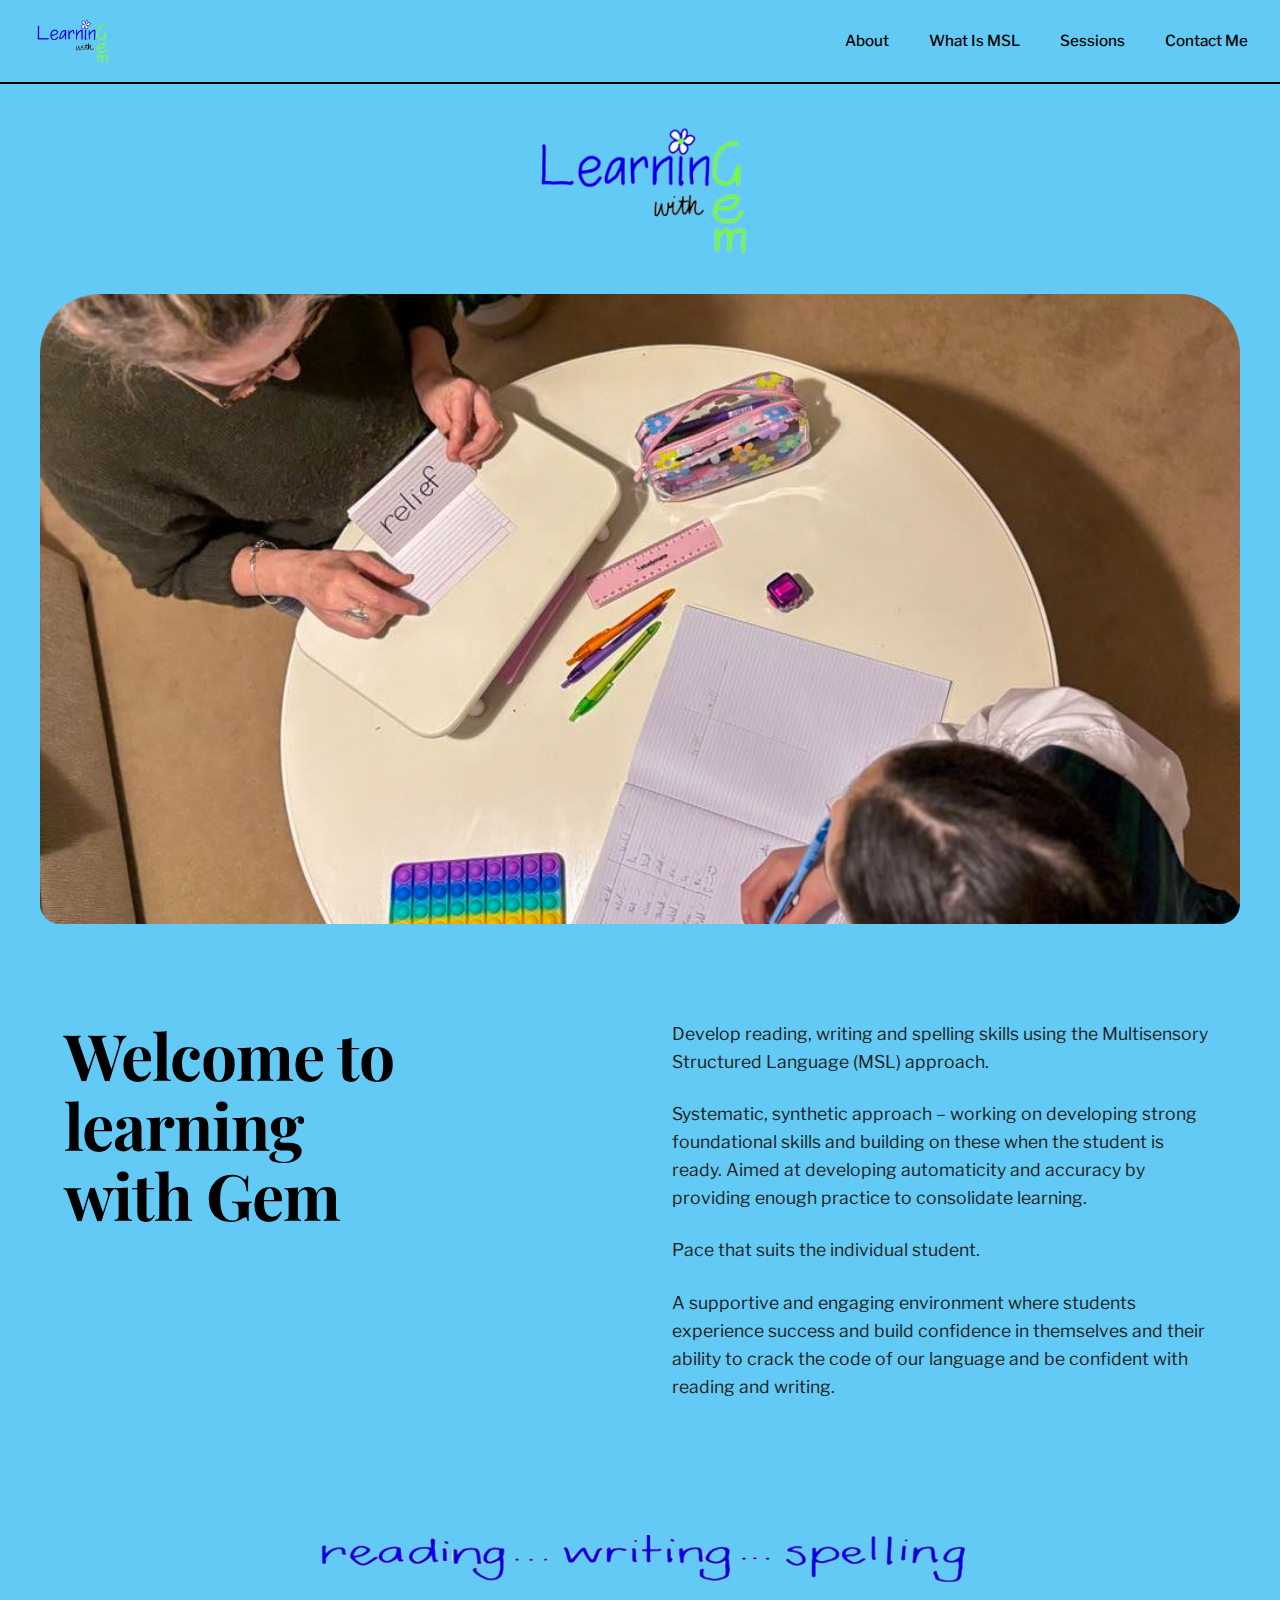
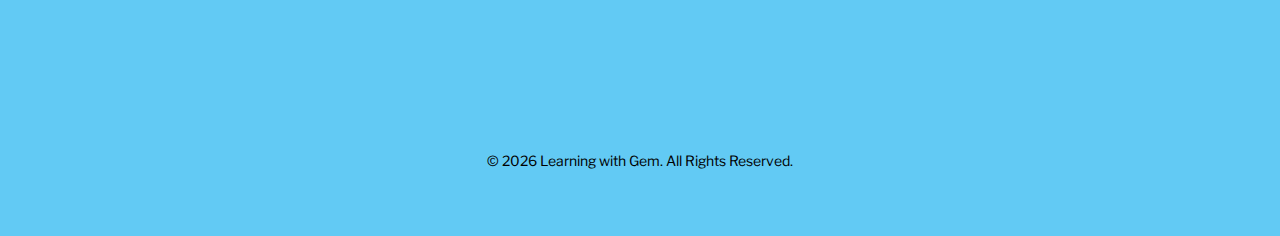
<file: index.html>
<!DOCTYPE html>
<html lang="en">

<head>
  <meta charset="UTF-8">
  <meta name="viewport" content="width=device-width, initial-scale=1.0">
  <title>Learning with Gem</title>
  <link rel="icon" type="image/webp" href="images/favcon.webp">
  <link rel="preconnect" href="https://fonts.googleapis.com">
  <link rel="preconnect" href="https://fonts.gstatic.com" crossorigin>
  <link
    href="https://fonts.googleapis.com/css2?family=Libre+Franklin:wght@300;400;500;700&family=Playfair+Display:wght@700&display=swap"
    rel="stylesheet">
  <link rel="stylesheet" href="index.css">
</head>

<body>

  <!-- Header -->
  <header class="site-header">
    <div class="header-inner container">
      <!-- Logo -->
      <a href="index.html" class="logo-link">
        <img src="images/Leanring with Gem Logo.png" alt="Learning with Gem Logo" class="logo">
      </a>

      <!-- Desktop Navigation -->
      <nav class="desktop-nav">
        <ul class="nav-list">
          <li><a href="about.html" class="nav-item">About</a></li>
          <li><a href="what-is-msl.html" class="nav-item">What is MSL</a></li>
          <li><a href="session.html" class="nav-item">Sessions</a></li>
          <li><a href="contact.html" class="nav-item">Contact Me</a></li>
        </ul>
      </nav>

      <!-- Mobile Hamburger -->
      <button class="menu-toggle" aria-label="Open menu" aria-expanded="false" aria-controls="mobile-nav">
        <span class="hamburger-line"></span>
        <span class="hamburger-line"></span>
        <span class="hamburger-line"></span>
      </button>
    </div>
  </header>

  <!-- Mobile Menu -->
  <nav class="mobile-nav" id="mobile-nav" aria-hidden="true">
    <ul class="mobile-nav-list">
      <li><a href="about.html" class="nav-item">About</a></li>
      <li><a href="what-is-msl.html" class="nav-item">What is MSL</a></li>
      <li><a href="session.html" class="nav-item">Sessions</a></li>
      <li><a href="contact.html" class="nav-item">Contact Me</a></li>
    </ul>
  </nav>

  <main id="main-content">

    <!-- Big Logo Section -->
    <section class="big-logo-section container">
      <img src="images/Leanring with Gem Logo.png" alt="Learning with Gem Logo Large" class="big-logo">
    </section>

    <!-- Hero Section -->
    <section class="hero-section container">
      <div class="hero-image-wrapper">
        <img src="images/homepage image.jpg" alt="Learning with Gem Homepage Background" class="hero-image">
      </div>
    </section>

    <!-- Content Section -->
    <section class="welcome-section container">
      <div class="welcome-inner">
        <div class="welcome-grid">
          <!-- Column 1: Heading -->
          <div class="welcome-heading-col">
            <h2 class="welcome-heading">Welcome to learning<br>with Gem</h2>
          </div>

          <!-- Column 2: Paragraphs -->
          <div class="welcome-paragraphs">
            <p>Develop reading, writing and spelling skills using the Multisensory Structured Language (MSL) approach.
            </p>

            <p>Systematic, synthetic approach – working on developing strong foundational skills and building on these
              when the student is ready. Aimed at developing automaticity and accuracy by providing enough practice to
              consolidate learning.</p>

            <p>Pace that suits the individual student.</p>

            <p>A supportive and engaging environment where students experience success and build confidence in
              themselves and their ability to crack the code of our language and be confident with reading and writing.
            </p>
          </div>
        </div>

        <!-- Bottom Image -->
        <div class="welcome-image-wrapper">
          <img src="images/Reading, Writting, spelling V2.png" alt="Reading, Writing, Spelling"
            class="welcome-bottom-image">
        </div>
      </div>
    </section>

  </main>

  <!-- Footer -->
  <footer class="site-footer">
    <div class="footer-inner container">
      <p>&copy; 2026 Learning with Gem. All Rights Reserved.</p>
    </div>
  </footer>

  <script src="index.js"></script>
</body>

</html>
</file>
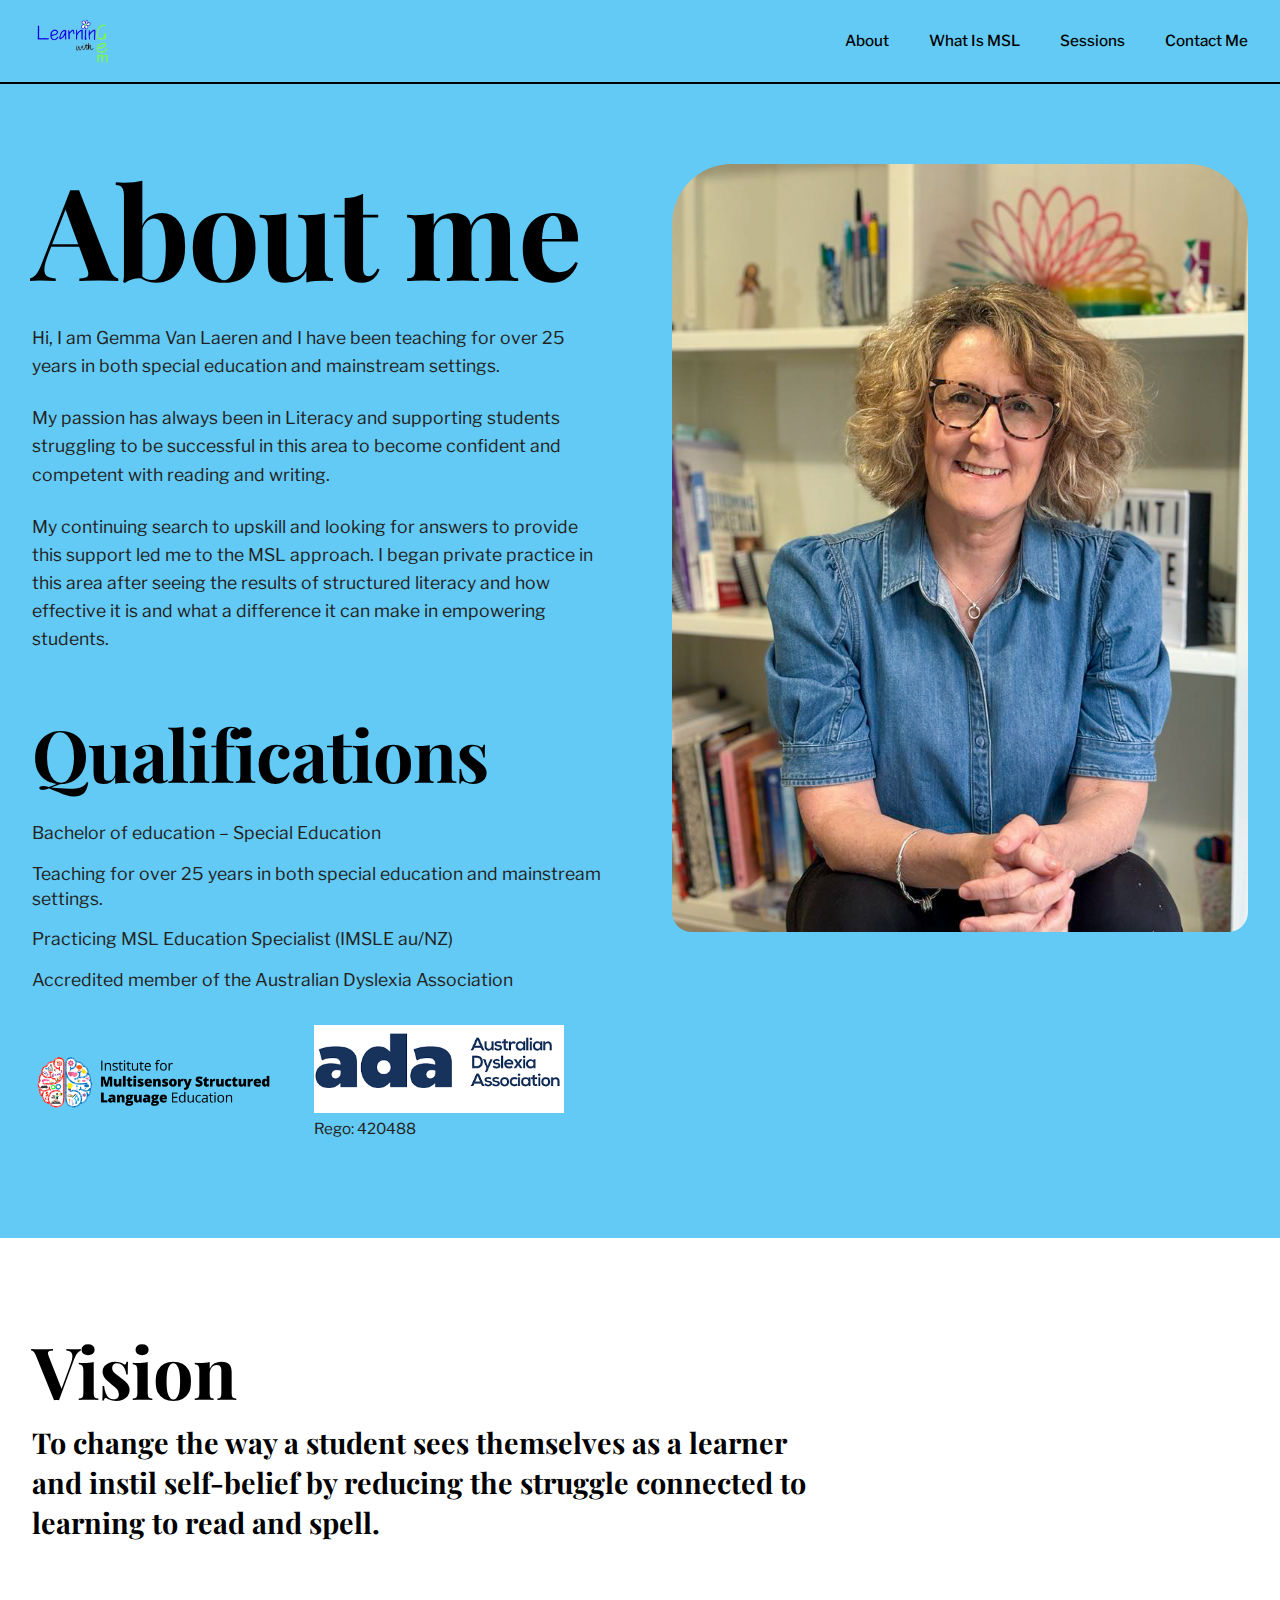
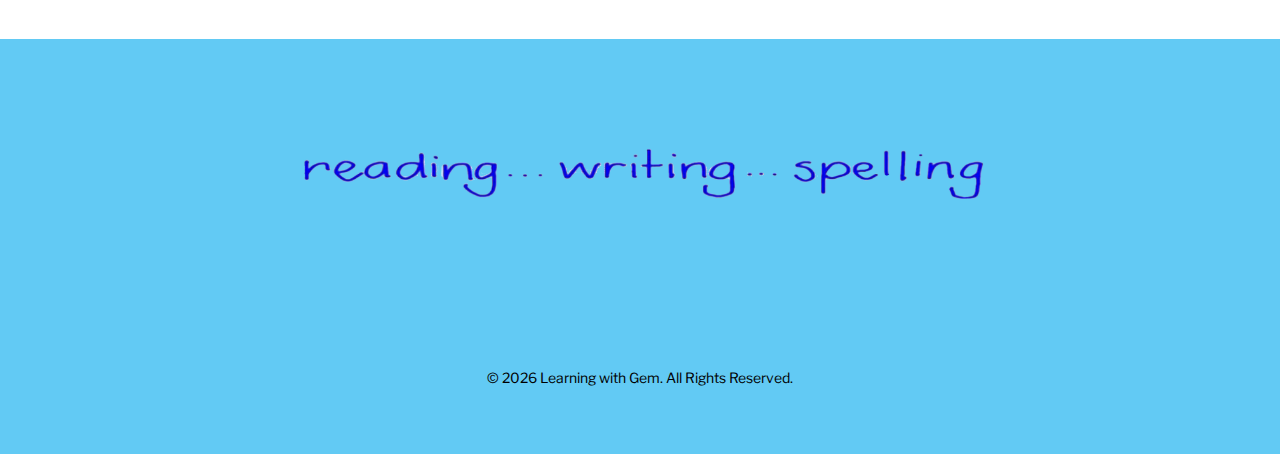
<file: about.html>
<!DOCTYPE html>
<html lang="en">

<head>
    <meta charset="UTF-8">
    <meta name="viewport" content="width=device-width, initial-scale=1.0">
    <title>About - Learning with Gem</title>
    <link rel="icon" type="image/webp" href="images/favcon.webp">
    <link rel="preconnect" href="https://fonts.googleapis.com">
    <link rel="preconnect" href="https://fonts.gstatic.com" crossorigin>
    <link
        href="https://fonts.googleapis.com/css2?family=Libre+Franklin:wght@300;400;500;700&family=Playfair+Display:wght@700&display=swap"
        rel="stylesheet">
    <link rel="stylesheet" href="index.css">
</head>

<body>

    <!-- Header -->
    <header class="site-header">
        <div class="header-inner container">
            <!-- Logo -->
            <a href="index.html" class="logo-link">
                <img src="images/Leanring with Gem Logo.png" alt="Learning with Gem Logo" class="logo">
            </a>

            <!-- Desktop Navigation -->
            <nav class="desktop-nav">
                <ul class="nav-list">
                    <li><a href="about.html" class="nav-item">About</a></li>
                    <li><a href="what-is-msl.html" class="nav-item">What is MSL</a></li>
                    <li><a href="session.html" class="nav-item">Sessions</a></li>
                    <li><a href="contact.html" class="nav-item">Contact Me</a></li>
                </ul>
            </nav>

            <!-- Mobile Hamburger -->
            <button class="menu-toggle" aria-label="Open menu" aria-expanded="false" aria-controls="mobile-nav">
                <span class="hamburger-line"></span>
                <span class="hamburger-line"></span>
                <span class="hamburger-line"></span>
            </button>
        </div>
    </header>

    <!-- Mobile Menu -->
    <nav class="mobile-nav" id="mobile-nav" aria-hidden="true">
        <ul class="mobile-nav-list">
            <li><a href="about.html" class="nav-item">About</a></li>
            <li><a href="what-is-msl.html" class="nav-item">What is MSL</a></li>
            <li><a href="session.html" class="nav-item">Sessions</a></li>
            <li><a href="contact.html" class="nav-item">Contact Me</a></li>
        </ul>
    </nav>

    <main id="main-content">

        <!-- About Section Background Blue -->
        <section class="about-hero-section">
            <div class="container about-hero-container">

                <!-- Grid: Left (Text) / Right (Image) -->
                <div class="about-grid">

                    <div class="about-content-left">
                        <h1 class="page-title">About me</h1>

                        <div class="about-paragraphs">
                            <p>Hi, I am Gemma Van Laeren and I have been teaching for over 25 years in both special
                                education and mainstream settings.</p>
                            <p>My passion has always been in Literacy and supporting students struggling to be
                                successful in this area to become confident and competent with reading and writing.</p>
                            <p>My continuing search to upskill and looking for answers to provide this support led me to
                                the MSL approach. I began private practice in this area after seeing the results of
                                structured literacy and how effective it is and what a difference it can make in
                                empowering students.</p>
                        </div>

                        <h2 class="section-subtitle">Qualifications</h2>

                        <div class="qualifications-list">
                            <p>Bachelor of education – Special Education</p>
                            <p>Teaching for over 25 years in both special education and mainstream settings.</p>
                            <p>Practicing MSL Education Specialist (IMSLE au/NZ)</p>
                            <p>Accredited member of the Australian Dyslexia Association</p>
                        </div>

                        <div class="qualifications-logos">
                            <img src="images/Institue for multisensory structured language education logo.png"
                                alt="Institute for Multisensory Structured Language Education Logo">
                            <div class="ada-logo-wrapper">
                                <img src="images/Australian Dyslexia Association Logo.png"
                                    alt="Australian Dyslexia Association Logo">
                                <p class="rego-text">Rego: 420488</p>
                            </div>
                        </div>
                    </div>

                    <div class="about-image-right">
                        <div class="about-headshot-wrapper">
                            <img src="images/About me Image.jpg" alt="Gemma Van Laeren Headshot" class="about-headshot">
                        </div>
                    </div>

                </div>
            </div>
        </section>

        <!-- Vision Section -->
        <section class="vision-section">
            <div class="container">
                <h2 class="section-subtitle">Vision</h2>
                <p class="vision-text">To change the way a student sees themselves as a learner and instil self-belief
                    by reducing the struggle connected to learning to read and spell.</p>
            </div>
        </section>

        <!-- Bottom Band Section -->
        <section class="bottom-band-section">
            <div class="container bottom-band-container">
                <img src="images/Reading, Writting, spelling V2.png" alt="Reading... writing... spelling"
                    class="bottom-band-image">
            </div>
        </section>

    </main>

    <!-- Footer -->
    <footer class="site-footer">
        <div class="footer-inner container">
            <p>&copy; 2026 Learning with Gem. All Rights Reserved.</p>
        </div>
    </footer>

    <script src="index.js"></script>
</body>

</html>
</file>
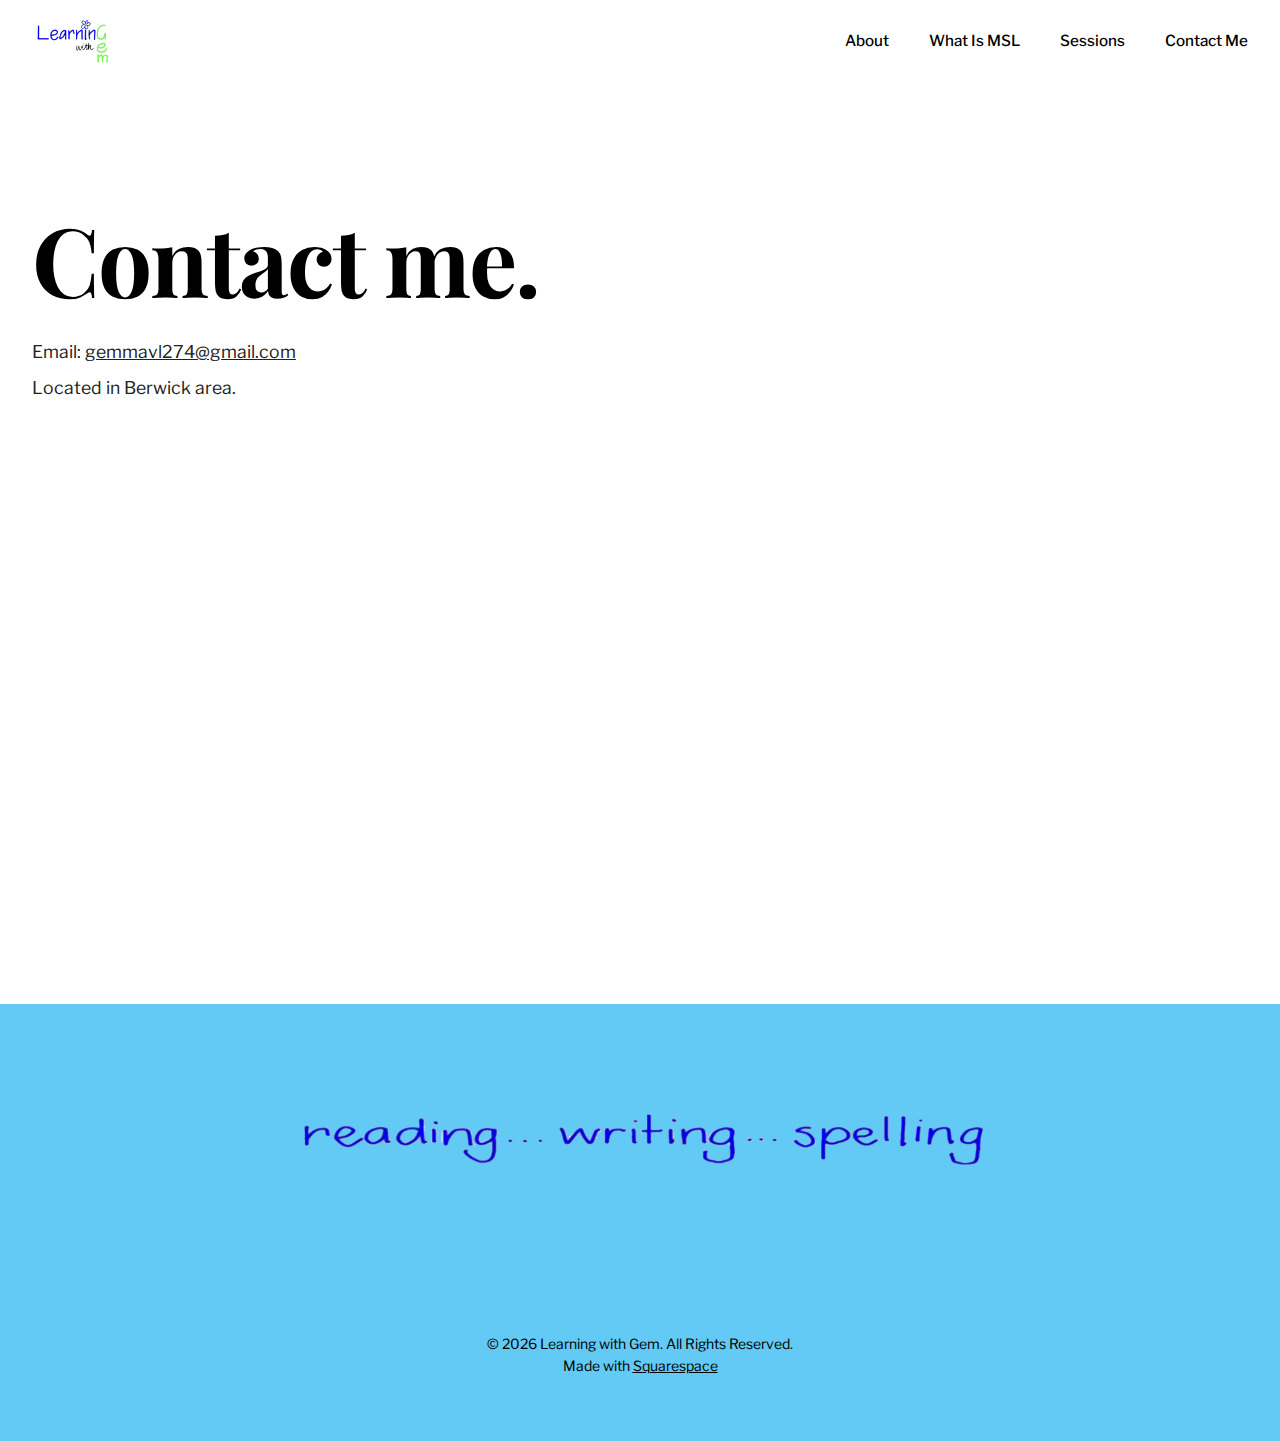
<file: contact.html>
<!DOCTYPE html>
<html lang="en">

<head>
    <meta charset="UTF-8">
    <meta name="viewport" content="width=device-width, initial-scale=1.0">
    <title>Contact - Learning with Gem</title>
    <link rel="preconnect" href="https://fonts.googleapis.com">
    <link rel="preconnect" href="https://fonts.gstatic.com" crossorigin>
    <link
        href="https://fonts.googleapis.com/css2?family=Libre+Franklin:wght@300;400;500;600;700&family=Playfair+Display:wght@700&display=swap"
        rel="stylesheet">
    <link rel="stylesheet" href="index.css">
</head>

<body>

    <!-- Header -->
    <header class="site-header bg-white">
        <div class="header-inner container no-border">
            <!-- Logo -->
            <a href="index.html" class="logo-link">
                <img src="images/Leanring with Gem Logo.png" alt="Learning with Gem Logo" class="logo">
            </a>

            <!-- Desktop Navigation -->
            <nav class="desktop-nav">
                <ul class="nav-list">
                    <li><a href="about.html" class="nav-item">About</a></li>
                    <li><a href="what-is-msl.html" class="nav-item">What is MSL</a></li>
                    <li><a href="session.html" class="nav-item">Sessions</a></li>
                    <li><a href="contact.html" class="nav-item">Contact Me</a></li>
                </ul>
            </nav>

            <!-- Mobile Hamburger -->
            <button class="menu-toggle" aria-label="Open menu" aria-expanded="false" aria-controls="mobile-nav">
                <span class="hamburger-line"></span>
                <span class="hamburger-line"></span>
                <span class="hamburger-line"></span>
            </button>
        </div>
    </header>

    <!-- Mobile Menu -->
    <nav class="mobile-nav" id="mobile-nav" aria-hidden="true">
        <ul class="mobile-nav-list">
            <li><a href="about.html" class="nav-item">About</a></li>
            <li><a href="what-is-msl.html" class="nav-item">What is MSL</a></li>
            <li><a href="session.html" class="nav-item">Sessions</a></li>
            <li><a href="contact.html" class="nav-item">Contact Me</a></li>
        </ul>
    </nav>

    <main id="main-content">
        <!-- Contact Section -->
        <section class="contact-section">
            <div class="container contact-container">
                <div class="contact-grid">

                    <div class="contact-info">
                        <h1 class="page-title">Contact me.</h1>
                        <p class="contact-detail">Email: <a href="mailto:gemmavl274@gmail.com"
                                class="email-link">gemmavl274@gmail.com</a></p>
                        <p class="contact-detail">Located in Berwick area.</p>

                        <div class="map-wrapper">
                            <iframe
                                src="https://www.google.com/maps/embed?pb=!1m18!1m12!1m3!1d100366.19532585966!2d145.26359567954932!3d-38.02893540916999!2m3!1f0!2f0!3f0!3m2!1i1024!2i768!4f13.1!3m3!1m2!1s0x6ad611181f08bd3b%3A0x5045675218cd050!2sBerwick%20VIC%203806%2C%20Australia!5e0!3m2!1sen!2sus!4v1700000000000!5m2!1sen!2sus"
                                width="100%" height="450" style="border:0;" allowfullscreen="" loading="lazy"
                                referrerpolicy="no-referrer-when-downgrade">
                            </iframe>
                        </div>
                    </div>


                </div>
            </div>
        </section>

        <!-- Bottom Band Section -->
        <section class="bottom-band-section">
            <div class="container bottom-band-container">
                <img src="images/Reading, Writting, spelling V2.png" alt="Reading... writing... spelling"
                    class="bottom-band-image">
            </div>
        </section>

    </main>

    <!-- Footer -->
    <footer class="site-footer">
        <div class="footer-inner container">
            <p>&copy; 2026 Learning with Gem. All Rights Reserved.</p>
            <p>Made with <a href="https://www.squarespace.com" style="text-decoration: underline;">Squarespace</a></p>
        </div>
    </footer>

    <script src="index.js"></script>
</body>

</html>
</file>
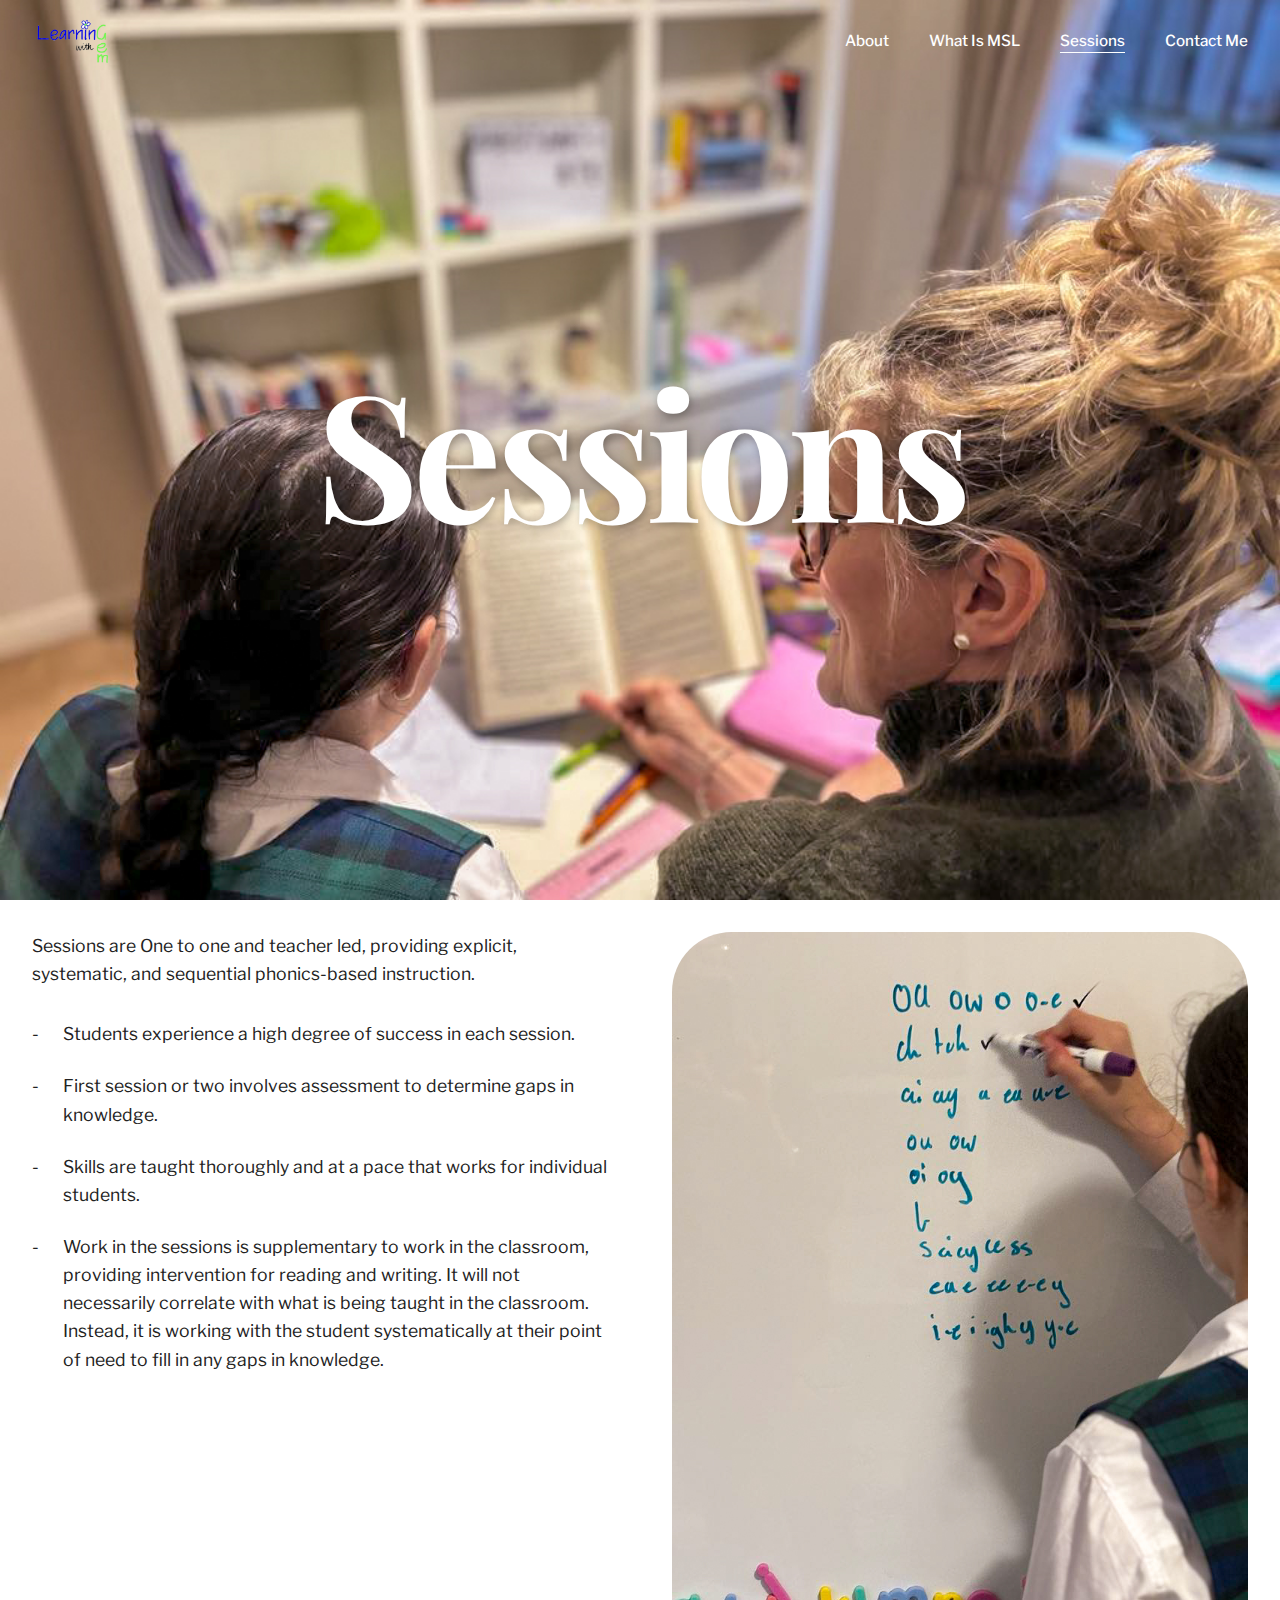
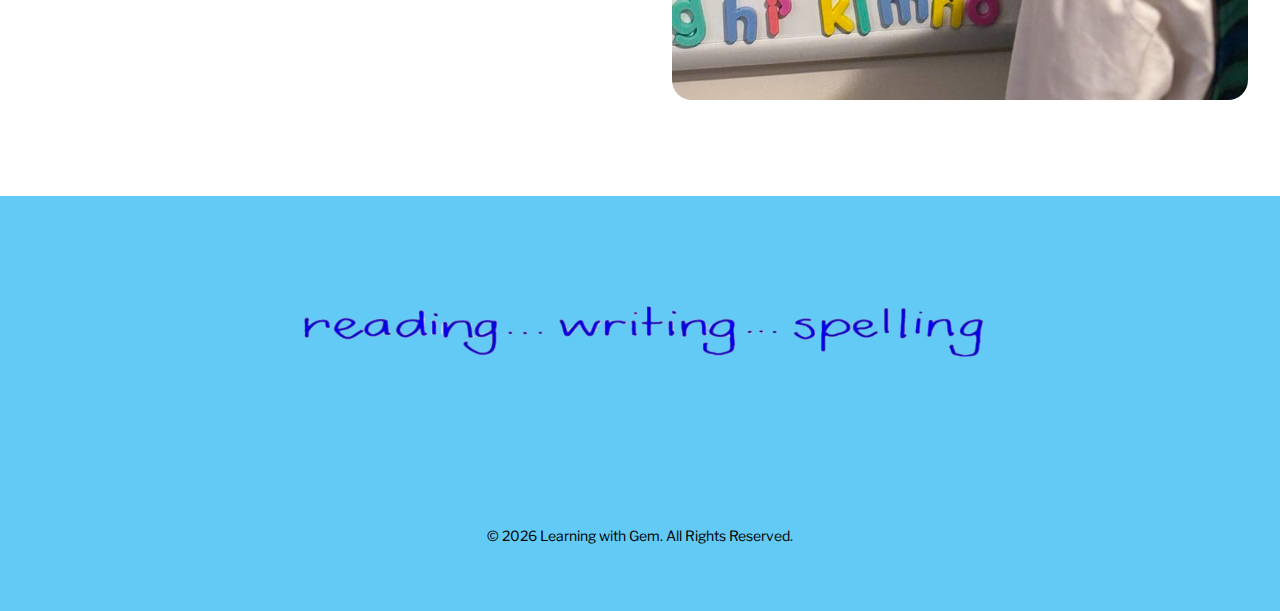
<file: session.html>
<!DOCTYPE html>
<html lang="en">

<head>
    <meta charset="UTF-8">
    <meta name="viewport" content="width=device-width, initial-scale=1.0">
    <title>Sessions - Learning with Gem</title>
    <link rel="preconnect" href="https://fonts.googleapis.com">
    <link rel="preconnect" href="https://fonts.gstatic.com" crossorigin>
    <link
        href="https://fonts.googleapis.com/css2?family=Libre+Franklin:wght@300;400;500;700&family=Playfair+Display:wght@700&display=swap"
        rel="stylesheet">
    <link rel="stylesheet" href="index.css">
</head>

<body>

    <!-- Header -->
    <header class="site-header session-header-overlay">
        <div class="header-inner container">
            <!-- Logo -->
            <a href="index.html" class="logo-link">
                <img src="images/Leanring with Gem Logo.png" alt="Learning with Gem Logo" class="logo">
            </a>

            <!-- Desktop Navigation -->
            <nav class="desktop-nav">
                <ul class="nav-list">
                    <li><a href="about.html" class="nav-item">About</a></li>
                    <li><a href="what-is-msl.html" class="nav-item">What is MSL</a></li>
                    <li><a href="session.html" class="nav-item active">Sessions</a></li>
                    <li><a href="contact.html" class="nav-item">Contact Me</a></li>
                </ul>
            </nav>

            <!-- Mobile Hamburger -->
            <button class="menu-toggle" aria-label="Open menu" aria-expanded="false" aria-controls="mobile-nav">
                <span class="hamburger-line"></span>
                <span class="hamburger-line"></span>
                <span class="hamburger-line"></span>
            </button>
        </div>
    </header>

    <!-- Mobile Menu -->
    <nav class="mobile-nav" id="mobile-nav" aria-hidden="true">
        <ul class="mobile-nav-list">
            <li><a href="about.html" class="nav-item">About</a></li>
            <li><a href="what-is-msl.html" class="nav-item">What is MSL</a></li>
            <li><a href="session.html" class="nav-item">Sessions</a></li>
            <li><a href="contact.html" class="nav-item">Contact Me</a></li>
        </ul>
    </nav>

    <main id="main-content">

        <!-- Top Hero Image with Overlay -->
        <section class="session-hero-banner">
            <h1 class="session-hero-banner-title">Sessions</h1>
        </section>

        <!-- Sessions Content Section -->
        <section class="session-content-section">
            <div class="container">
                <div class="session-grid">

                    <div class="session-content-left">
                        <p class="session-intro">Sessions are One to one and teacher led, providing explicit,
                            systematic, and sequential phonics-based instruction.</p>

                        <ul class="session-bullet-list">
                            <li><span class="dash">-</span> Students experience a high degree of success in each
                                session.</li>
                            <li><span class="dash">-</span> First session or two involves assessment to determine gaps
                                in knowledge.</li>
                            <li><span class="dash">-</span> Skills are taught thoroughly and at a pace that works for
                                individual students.</li>
                            <li><span class="dash">-</span> Work in the sessions is supplementary to work in the
                                classroom, providing intervention for reading and writing. It will not necessarily
                                correlate with what is being taught in the classroom. Instead, it is working with the
                                student systematically at their point of need to fill in any gaps in knowledge.</li>
                        </ul>
                    </div>

                    <div class="session-image-right">
                        <div class="session-image-wrapper">
                            <img src="images/Sessions secondary.jpg" alt="Sessions Secondary" class="about-headshot">
                        </div>
                    </div>

                </div>
            </div>
        </section>

        <!-- Bottom Band Section -->
        <section class="bottom-band-section">
            <div class="container bottom-band-container">
                <img src="images/Reading, Writting, spelling V2.png" alt="Reading... writing... spelling"
                    class="bottom-band-image">
            </div>
        </section>

    </main>

    <!-- Footer -->
    <footer class="site-footer">
        <div class="footer-inner container">
            <p>&copy; 2026 Learning with Gem. All Rights Reserved.</p>
        </div>
    </footer>

    <script src="index.js"></script>
</body>

</html>
</file>
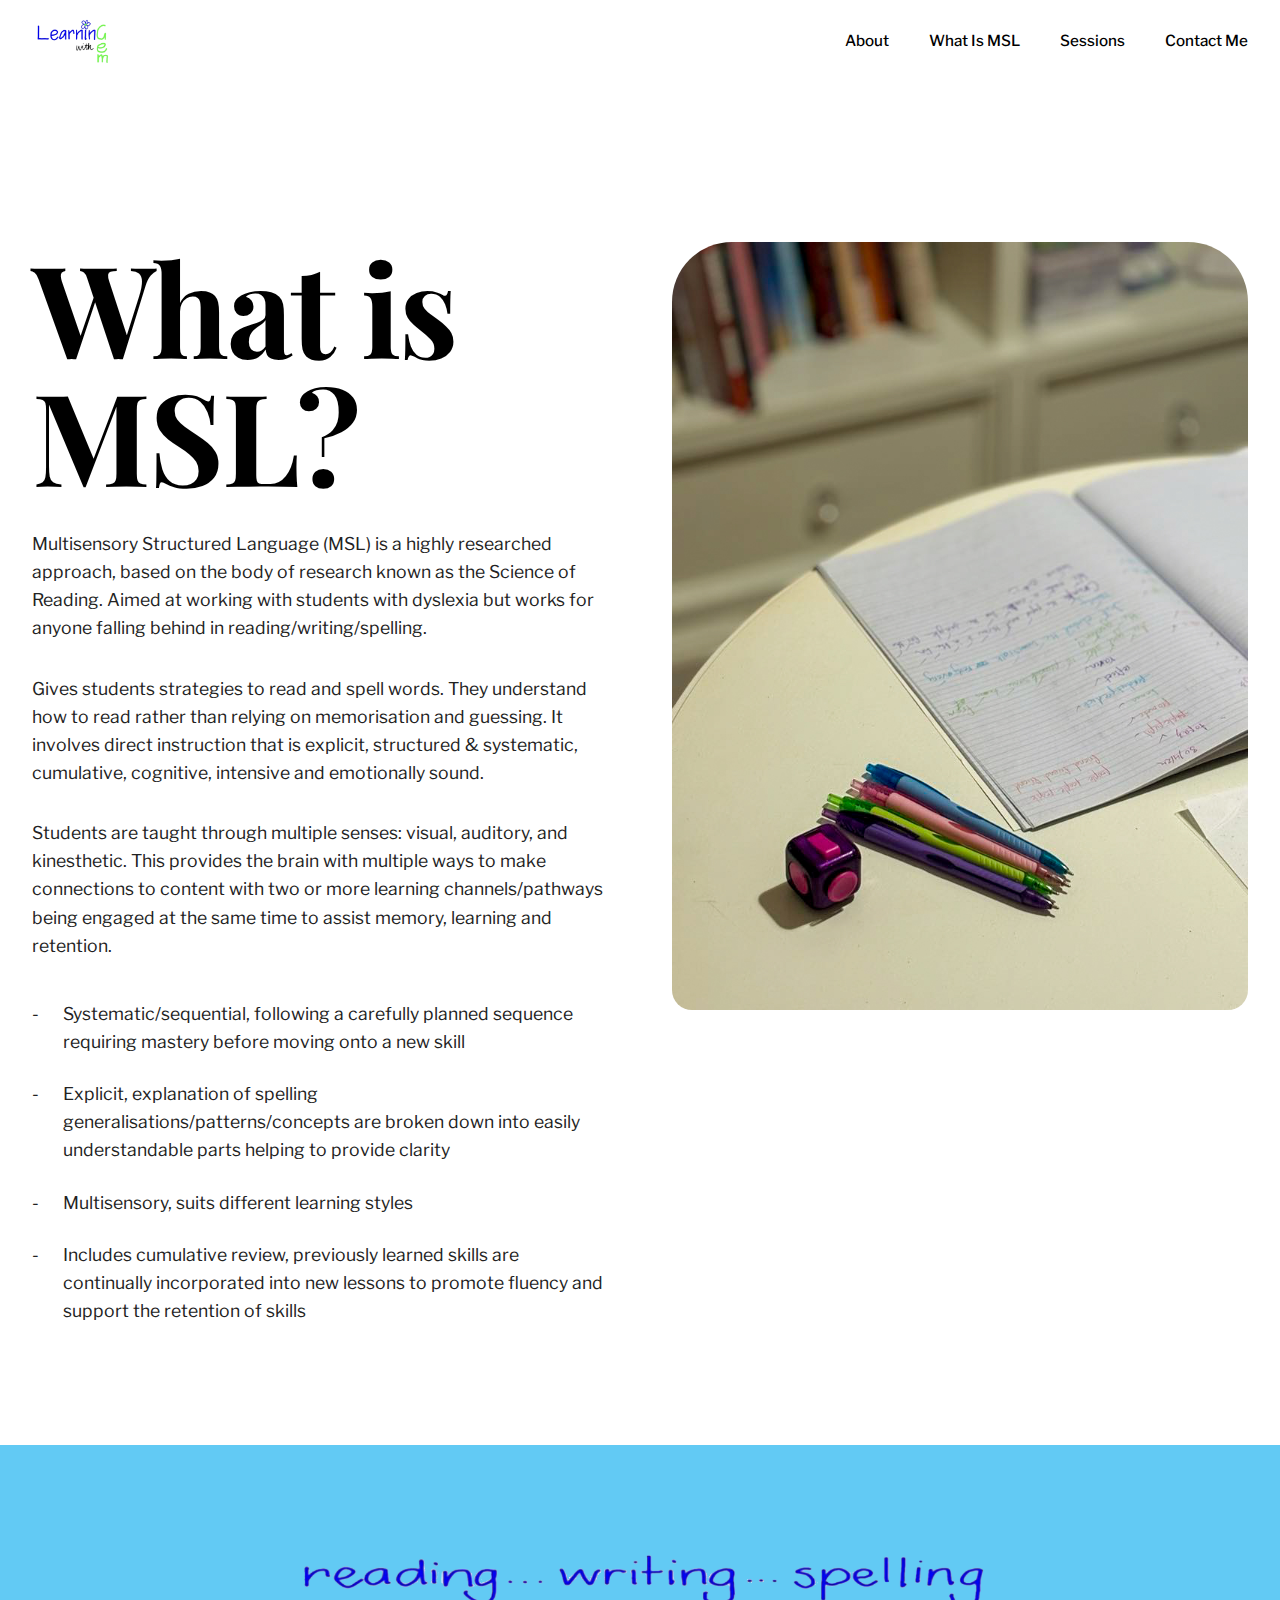
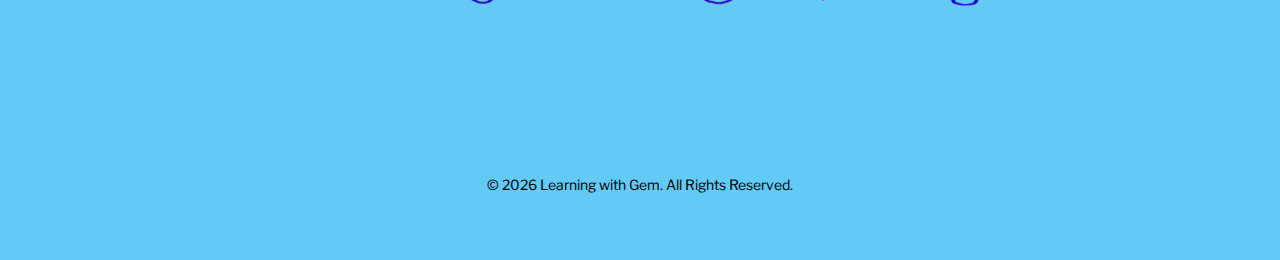
<file: what-is-msl.html>
<!DOCTYPE html>
<html lang="en">

<head>
    <meta charset="UTF-8">
    <meta name="viewport" content="width=device-width, initial-scale=1.0">
    <title>What is MSL - Learning with Gem</title>
    <link rel="icon" type="image/webp" href="images/favcon.webp">
    <link rel="preconnect" href="https://fonts.googleapis.com">
    <link rel="preconnect" href="https://fonts.gstatic.com" crossorigin>
    <link
        href="https://fonts.googleapis.com/css2?family=Libre+Franklin:wght@300;400;500;700&family=Playfair+Display:wght@700&display=swap"
        rel="stylesheet">
    <link rel="stylesheet" href="index.css">
</head>

<body>

    <!-- Header -->
    <header class="site-header msl-header">
        <div class="header-inner container">
            <!-- Logo -->
            <a href="index.html" class="logo-link">
                <img src="images/Leanring with Gem Logo.png" alt="Learning with Gem Logo" class="logo">
            </a>

            <!-- Desktop Navigation -->
            <nav class="desktop-nav">
                <ul class="nav-list">
                    <li><a href="about.html" class="nav-item">About</a></li>
                    <li><a href="what-is-msl.html" class="nav-item">What is MSL</a></li>
                    <li><a href="session.html" class="nav-item">Sessions</a></li>
                    <li><a href="contact.html" class="nav-item">Contact Me</a></li>
                </ul>
            </nav>

            <!-- Mobile Hamburger -->
            <button class="menu-toggle" aria-label="Open menu" aria-expanded="false" aria-controls="mobile-nav">
                <span class="hamburger-line"></span>
                <span class="hamburger-line"></span>
                <span class="hamburger-line"></span>
            </button>
        </div>
    </header>

    <!-- Mobile Menu -->
    <nav class="mobile-nav" id="mobile-nav" aria-hidden="true">
        <ul class="mobile-nav-list">
            <li><a href="about.html" class="nav-item">About</a></li>
            <li><a href="what-is-msl.html" class="nav-item">What is MSL</a></li>
            <li><a href="session.html" class="nav-item">Sessions</a></li>
            <li><a href="contact.html" class="nav-item">Contact Me</a></li>
        </ul>
    </nav>

    <main id="main-content">

        <!-- MSL Section (White background) -->
        <section class="msl-hero-section">
            <div class="container msl-hero-container">

                <!-- Grid: Left (Text) / Right (Image) -->
                <div class="msl-grid">

                    <div class="msl-content-left">
                        <h1 class="page-title">What is MSL?</h1>

                        <div class="msl-paragraphs">
                            <p>Multisensory Structured Language (MSL) is a highly researched approach, based on the body
                                of research known as the Science of Reading. Aimed at working with students with
                                dyslexia but works for anyone falling behind in reading/writing/spelling.</p>

                            <p>Gives students strategies to read and spell words. They understand how to read rather
                                than relying on memorisation and guessing. It involves direct instruction that is
                                explicit, structured & systematic, cumulative, cognitive, intensive and emotionally
                                sound.</p>

                            <p>Students are taught through multiple senses: visual, auditory, and kinesthetic. This
                                provides the brain with multiple ways to make connections to content with two or more
                                learning channels/pathways being engaged at the same time to assist memory, learning and
                                retention.</p>
                        </div>

                        <ul class="msl-bullet-list">
                            <li><span class="dash">-</span> Systematic/sequential, following a carefully planned
                                sequence requiring mastery before moving onto a new skill</li>
                            <li><span class="dash">-</span> Explicit, explanation of spelling
                                generalisations/patterns/concepts are broken down into easily understandable parts
                                helping to provide clarity</li>
                            <li><span class="dash">-</span> Multisensory, suits different learning styles</li>
                            <li><span class="dash">-</span> Includes cumulative review, previously learned skills are
                                continually incorporated into new lessons to promote fluency and support the retention
                                of skills</li>
                        </ul>
                    </div>

                    <div class="about-image-right">
                        <div class="about-headshot-wrapper">
                            <img src="images/What is MLS.jpg" alt="Pencils, dice and notebook on table content"
                                class="about-headshot">
                        </div>
                    </div>

                </div>
            </div>
        </section>

        <!-- Bottom Band Section -->
        <section class="bottom-band-section">
            <div class="container bottom-band-container">
                <img src="images/Reading, Writting, spelling V2.png" alt="Reading... writing... spelling"
                    class="bottom-band-image">
            </div>
        </section>

    </main>

    <!-- Footer -->
    <footer class="site-footer">
        <div class="footer-inner container">
            <p>&copy; 2026 Learning with Gem. All Rights Reserved.</p>
        </div>
    </footer>

    <script src="index.js"></script>
</body>

</html>
</file>
<file: index.css>
/* --- Custom Variables & CSS Reset --- */
:root {
  /* Colors */
  --color-white: #ffffff;
  --color-black: #000000;
  --color-text-dark: #000000;
  --color-text-light: #222222;
  --color-cyan: #62caf4;
  --color-border: #000000;

  /* Fonts */
  --font-primary: 'Libre Franklin', sans-serif;
  --font-heading: 'Playfair Display', serif;

  /* Spacing */
  --spacing-sm: 1rem;
  --spacing-md: 2rem;
  --spacing-lg: 4rem;
  --spacing-xl: 6rem;

  /* Max width */
  --container-width: 1400px;
}

*,
*::before,
*::after {
  box-sizing: border-box;
}

body,
h1,
h2,
h3,
h4,
p,
ul,
li {
  margin: 0;
  padding: 0;
}

body {
  font-family: var(--font-primary);
  color: var(--color-text-dark);
  background-color: var(--color-cyan);
  line-height: 1.6;
  -webkit-font-smoothing: antialiased;
}

a {
  text-decoration: none;
  color: inherit;
}

ul {
  list-style: none;
}

img {
  max-width: 100%;
  height: auto;
  display: block;
}

/* --- Layout Components --- */

.container {
  max-width: var(--container-width);
  margin: 0 auto;
  padding: 0 var(--spacing-md);
}

/* --- Header --- */

.site-header {
  background-color: transparent;
  position: relative;
  z-index: 100;
}

.header-inner {
  display: flex;
  justify-content: space-between;
  align-items: center;
  padding: var(--spacing-sm) var(--spacing-md);
  min-height: 80px;
  border-bottom: 2px solid var(--color-border);
}

.logo-link {
  display: block;
  max-width: 150px;
  /* Adjust based on logo proportions */
}

.logo {
  max-height: 50px;
  width: auto;
}

.desktop-nav {
  display: none;
}

.nav-list {
  display: flex;
  gap: 2.5rem;
}

.nav-item {
  font-size: 0.95rem;
  font-weight: 500;
  color: var(--color-black);
  text-transform: capitalize;
  transition: color 0.3s ease;
}

.nav-item:hover,
.nav-item:focus {
  color: var(--color-accent);
}

/* --- Mobile Menu --- */

.menu-toggle {
  display: flex;
  flex-direction: column;
  justify-content: space-around;
  width: 30px;
  height: 24px;
  background: transparent;
  border: none;
  cursor: pointer;
  padding: 0;
  z-index: 110;
}

.hamburger-line {
  width: 100%;
  height: 2px;
  background-color: var(--color-black);
  border-radius: 2px;
  transition: all 0.3s linear;
}

/* Mobile Nav Overlay */
.mobile-nav {
  position: fixed;
  top: 0;
  left: 0;
  width: 100%;
  height: 100vh;
  background-color: var(--color-white);
  padding-top: 100px;
  transform: translateY(-100%);
  transition: transform 0.4s ease-in-out;
  z-index: 90;
  display: flex;
  flex-direction: column;
  align-items: center;
}

.mobile-nav[aria-hidden="false"] {
  transform: translateY(0);
}

.mobile-nav-list {
  text-align: center;
  width: 100%;
}

.mobile-nav-list li {
  margin-bottom: var(--spacing-md);
}

.mobile-nav-list .nav-item {
  font-size: 1.5rem;
  font-weight: 400;
}

/* Menu Toggle Animation */
.menu-toggle[aria-expanded="true"] .hamburger-line:nth-child(1) {
  transform: rotate(45deg) translate(5px, 6px);
}

.menu-toggle[aria-expanded="true"] .hamburger-line:nth-child(2) {
  opacity: 0;
}

.menu-toggle[aria-expanded="true"] .hamburger-line:nth-child(3) {
  transform: rotate(-45deg) translate(6px, -7px);
}

/* --- Big Logo Section --- */

.big-logo-section {
  display: flex;
  justify-content: center;
  padding: var(--spacing-md) 0;
}

.big-logo {
  max-width: 18%;
  height: auto;
}

/* --- Hero Section --- */

.hero-section {
  width: 100%;
  padding: 0 var(--spacing-md);
  display: flex;
  justify-content: center;
}

.hero-image-wrapper {
  width: 100%;
  max-width: 1200px;
  /* border-radius for pill shape */
  border-radius: 60px 60px 20px 20px;
  overflow: hidden;
}

.hero-image {
  width: 100%;
  max-height: 70vh;
  object-fit: cover;
  object-position: center;
  display: block;
}

/* --- Welcome / Content Section --- */

.welcome-section {
  padding: var(--spacing-xl) var(--spacing-lg);
  display: flex;
  flex-direction: column;
  align-items: center;
}

.welcome-inner {
  max-width: 1400px;
  width: 100%;
}

.welcome-grid {
  display: grid;
  grid-template-columns: 1fr;
  gap: var(--spacing-lg);
  align-items: start;
}

.welcome-heading {
  font-family: var(--font-heading);
  font-size: 3.5rem;
  font-weight: 700;
  color: var(--color-black);
  margin-bottom: var(--spacing-md);
  line-height: 1.1;
  letter-spacing: -1px;
}

.welcome-paragraphs p {
  font-family: var(--font-primary);
  font-size: 1.1rem;
  font-weight: 400;
  /* Regular weight based on screenshot */
  color: var(--color-text-light);
  margin-bottom: 1.5rem;
  line-height: 1.6;
}

.welcome-image-wrapper {
  margin-top: var(--spacing-xl);
  display: flex;
  justify-content: center;
  width: 100%;
}

.welcome-bottom-image {
  max-width: 80%;
  height: auto;
}

/* --- Footer --- */

.site-footer {
  background-color: transparent;
  padding: var(--spacing-lg) 0;
  text-align: center;
}

.site-footer p {
  font-size: 0.875rem;
  color: var(--color-text-dark);
}

/* --- Media Queries --- */

/* Tablet and up */
@media screen and (min-width: 768px) {
  .desktop-nav {
    display: block;
  }

  .menu-toggle {
    display: none;
  }

  .mobile-nav {
    display: none;
  }

  .welcome-heading {
    font-size: 3rem;
  }
}

/* Large Desktop */
@media screen and (min-width: 1024px) {
  .welcome-grid {
    grid-template-columns: 1fr 1fr;
    gap: 4rem;
  }

  .welcome-heading {
    font-size: 4rem;
  }

  .welcome-bottom-image {
    max-width: 60%;
  }
}

@media screen and (max-width: 767px) {
  .header-inner {
    flex-direction: row-reverse;
  }

  .logo-link {
    display: flex;
    justify-content: center;
    flex-grow: 1;
  }

  .welcome-heading {
    font-size: 2.5rem;
  }

  .big-logo {
    margin-top: 2rem;
    max-width: 25%;
  }
}

/* --- About Page Styles --- */

.about-hero-section {
  background-color: var(--color-cyan);
  padding: var(--spacing-lg) 0 0 0;
  /* No bottom padding so the image can stretch if needed or just align */
  padding-bottom: var(--spacing-xl);
}

.about-hero-container {
  padding-top: var(--spacing-sm);
}

.about-grid {
  display: grid;
  grid-template-columns: 1fr;
  gap: var(--spacing-lg);
}

.page-title {
  font-family: var(--font-heading);
  font-size: 5.5rem;
  /* Larger than welcome heading based on screenshot */
  font-weight: 700;
  color: var(--color-black);
  margin-bottom: var(--spacing-md);
  margin-top: 0;
  line-height: 1;
  letter-spacing: -2px;
}

.about-paragraphs p {
  font-family: var(--font-primary);
  font-size: 1.1rem;
  font-weight: 400;
  color: var(--color-text-light);
  margin-bottom: 1.5rem;
  line-height: 1.6;
}

.section-subtitle {
  font-family: var(--font-heading);
  font-size: 4rem;
  font-weight: 700;
  color: var(--color-black);
  margin-top: var(--spacing-lg);
  margin-bottom: var(--spacing-md);
  line-height: 1;
  letter-spacing: -1px;
}

.qualifications-list p {
  font-family: var(--font-primary);
  font-size: 1.1rem;
  font-weight: 400;
  color: var(--color-text-light);
  margin-bottom: 1rem;
  line-height: 1.4;
}

.qualifications-logos {
  display: flex;
  align-items: center;
  gap: 2rem;
  margin-top: 2rem;
  flex-wrap: wrap;
}

.qualifications-logos img {
  max-width: 250px;
  height: auto;
}

.ada-logo-wrapper {
  display: flex;
  flex-direction: column;
}

.ada-logo-wrapper img {
  max-width: 250px;
}

.rego-text {
  font-family: var(--font-primary);
  font-size: 0.95rem;
  margin-top: 0.25rem;
  color: var(--color-text-light);
}

.about-image-right {
  display: flex;
  justify-content: center;
  align-items: flex-start;
}

.about-headshot-wrapper {
  width: 100%;
  max-width: 700px;
  /* border-radius for pill shape */
  border-radius: 60px 60px 20px 20px;
  overflow: hidden;
}

.about-headshot {
  width: 100%;
  height: auto;
  object-fit: cover;
  display: block;
}

/* --- Vision Section --- */
.vision-section {
  background-color: var(--color-white);
  padding: var(--spacing-xl) 0;
}

.vision-text {
  font-family: var(--font-heading);
  font-size: 1.8rem;
  font-weight: 700;
  color: var(--color-black);
  line-height: 1.4;
  max-width: 800px;
  margin-top: -1rem;
  /* Adjusting gap below title */
}

.vision-section .section-subtitle {
  margin-top: 0;
  margin-bottom: 2rem;
}

/* --- Bottom Band Section --- */
.bottom-band-section {
  background-color: var(--color-cyan);
  padding: var(--spacing-xl) 0;
  display: flex;
  justify-content: center;
  align-items: center;
}

.bottom-band-container {
  display: flex;
  justify-content: center;
  width: 100%;
}

.bottom-band-image {
  max-width: 60%;
  height: auto;
}

/* Tablet and up */
@media screen and (min-width: 768px) {
  .page-title {
    font-size: 6rem;
  }
}

/* Large Desktop */
@media screen and (min-width: 1024px) {
  .about-grid {
    grid-template-columns: 1fr 1fr;
    gap: 4rem;
  }

  .page-title {
    font-size: 8rem;
  }

  .section-subtitle {
    font-size: 4.5rem;
  }
}

@media screen and (max-width: 767px) {
  .page-title {
    font-size: 4rem;
  }

  .section-subtitle {
    font-size: 3rem;
  }

  .vision-text {
    font-size: 1.4rem;
  }
}

/* --- What is MSL Page Styles --- */

.msl-header {
  background-color: var(--color-white);
}

.msl-header .header-inner {
  border-bottom: none;
}

.msl-hero-section {
  background-color: var(--color-white);
  padding: var(--spacing-xl) 0;
}

.msl-hero-container {
  padding-top: var(--spacing-lg);
}

.msl-grid {
  display: grid;
  grid-template-columns: 1fr;
  gap: var(--spacing-lg);
}

.msl-paragraphs p {
  font-family: var(--font-primary);
  font-size: 1.1rem;
  font-weight: 400;
  color: var(--color-text-light);
  margin-bottom: 2rem;
  line-height: 1.6;
}

.msl-bullet-list {
  margin-top: 2.5rem;
}

.msl-bullet-list li {
  display: flex;
  font-family: var(--font-primary);
  font-size: 1.1rem;
  font-weight: 400;
  color: var(--color-text-light);
  margin-bottom: 1.5rem;
  line-height: 1.6;
}

.msl-bullet-list .dash {
  margin-right: 1.5rem;
  flex-shrink: 0;
}

/* Large Desktop */
@media screen and (min-width: 1024px) {
  .msl-grid {
    grid-template-columns: 1fr 1fr;
    gap: 4rem;
  }
}

/* --- Sessions Page Styles --- */

.session-header-overlay {
  position: absolute;
  top: 0;
  left: 0;
  width: 100%;
  z-index: 100;
}

.session-header-overlay .header-inner {
  border-bottom: none;
}

.session-header-overlay .nav-item {
  color: var(--color-white);
}

.session-header-overlay .nav-item.active {
  text-decoration: underline;
  text-underline-offset: 6px;
  text-decoration-thickness: 1px;
}

.session-header-overlay .hamburger-line {
  background-color: var(--color-white);
}

.session-hero-banner {
  width: 100%;
  height: 100vh;
  min-height: 500px;
  background-image: url('images/Session header.jpg');
  background-size: cover;
  background-position: center;
  display: flex;
  justify-content: center;
  align-items: center;
  position: relative;
}

.session-hero-banner-title {
  font-family: var(--font-heading);
  font-size: 5rem;
  font-weight: 700;
  color: var(--color-white);
  line-height: 1;
  letter-spacing: -2px;
  text-shadow: 2px 2px 8px rgba(0, 0, 0, 0.3);
  margin: 0;
}

/* Tablet and up */
@media screen and (min-width: 768px) {
  .session-hero-banner-title {
    font-size: 8rem;
    letter-spacing: -4px;
  }
}

/* Large Desktop */
@media screen and (min-width: 1024px) {
  .session-hero-banner-title {
    font-size: 11rem;
    letter-spacing: -6px;
  }
}

.session-content-section {
  background-color: var(--color-white);
  padding: var(--spacing-md) 0 var(--spacing-xl) 0;
}

.session-grid {
  display: grid;
  grid-template-columns: 1fr;
  gap: var(--spacing-lg);
}

.session-intro {
  font-family: var(--font-primary);
  font-size: 1.1rem;
  font-weight: 400;
  color: var(--color-text-light);
  margin-bottom: 2rem;
  line-height: 1.6;
}

.session-bullet-list {
  margin-top: 1rem;
}

.session-bullet-list li {
  display: flex;
  font-family: var(--font-primary);
  font-size: 1.1rem;
  font-weight: 400;
  color: var(--color-text-light);
  margin-bottom: 1.5rem;
  line-height: 1.6;
}

.session-bullet-list .dash {
  margin-right: 1.5rem;
  flex-shrink: 0;
}

.session-image-right {
  display: flex;
  justify-content: center;
  align-items: flex-start;
}

.session-image-wrapper {
  width: 100%;
  max-width: 700px;
  border-radius: 60px 60px 20px 20px;
  overflow: hidden;
}

.session-image-wrapper img {
  width: 100%;
  height: auto;
  object-fit: cover;
  display: block;
}

/* Large Desktop */
@media screen and (min-width: 1024px) {
  .session-grid {
    grid-template-columns: 1fr 1fr;
    gap: 4rem;
  }
}

/* --- Contact Page Styles --- */

.contact-section {
  background-color: var(--color-white);
  padding: var(--spacing-xl) 0;
}

.contact-container {
  padding-top: var(--spacing-md);
}

.contact-grid {
  display: grid;
  grid-template-columns: 1fr;
  gap: var(--spacing-xl);
}

.contact-info .page-title {
  font-family: var(--font-heading);
  font-size: 5.5rem;
  font-weight: 700;
  color: var(--color-black);
  margin-bottom: var(--spacing-md);
  margin-top: 0;
  line-height: 1;
  letter-spacing: -2px;
}

.contact-detail {
  font-family: var(--font-primary);
  font-size: 1.1rem;
  font-weight: 400;
  color: var(--color-text-light);
  margin-bottom: 0.5rem;
  /* tight margin */
}

/* Underline email text */
.email-link {
  text-decoration: underline;
  color: var(--color-text-light);
  transition: color 0.3s ease;
}

.email-link:hover {
  color: var(--color-black);
}

.contact-info .map-wrapper {
  margin-top: var(--spacing-lg);
  width: 100%;
  overflow: hidden;
}

/* Contact Form Wrapper */
.contact-form {
  display: flex;
  flex-direction: column;
  gap: 1.5rem;
}

.form-row {
  display: flex;
  flex-direction: column;
  gap: 1.5rem;
}

.form-group {
  display: flex;
  flex-direction: column;
  gap: 0.5rem;
}

.form-group label {
  font-family: var(--font-primary);
  font-size: 1rem;
  font-weight: 400;
  color: var(--color-text-dark);
}

.form-group .required {
  color: #d9534f;
}

.form-group input,
.form-group textarea {
  width: 100%;
  padding: 0.9rem 1rem;
  font-family: var(--font-primary);
  font-size: 1rem;
  color: var(--color-text-dark);
  border: 1px solid #ccc;
  border-radius: 4px;
  background-color: #fafafa;
  transition: border-color 0.3s ease, box-shadow 0.3s ease;
}

.form-group input:focus,
.form-group textarea:focus {
  outline: none;
  border-color: var(--color-black);
  box-shadow: 0 0 0 1px var(--color-black);
}

.form-group input:hover,
.form-group textarea:hover {
  border-color: #999;
}

/* Form Submit Button */
.submit-button {
  display: inline-block;
  align-self: flex-start;
  padding: 1rem 3rem;
  background-color: var(--color-black);
  color: var(--color-white);
  font-family: var(--font-primary);
  font-size: 1.1rem;
  font-weight: 500;
  border: none;
  border-radius: 40px;
  /* Pill shape */
  cursor: pointer;
  transition: background-color 0.3s ease, transform 0.2s ease, opacity 0.3s ease;
  margin-top: 1rem;
}

.submit-button:hover,
.submit-button:focus {
  opacity: 0.8;
  transform: translateY(-2px);
}

/* Tablet and up */
@media screen and (min-width: 768px) {
  .form-row {
    flex-direction: row;
    gap: 1.5rem;
  }

  .half-width {
    flex: 1;
  }
}

/* Large Desktop */
@media screen and (min-width: 1024px) {
  .contact-grid {
    grid-template-columns: 1fr 1fr;
    gap: 4rem;
  }

  .contact-info .page-title {
    font-size: 6rem;
  }

  .contact-info .map-wrapper {
    margin-top: 3rem;
  }
}

/* --- Utility Classes --- */

.bg-white {
  background-color: var(--color-white) !important;
}

.no-border {
  border-bottom: none !important;
}
</file>
